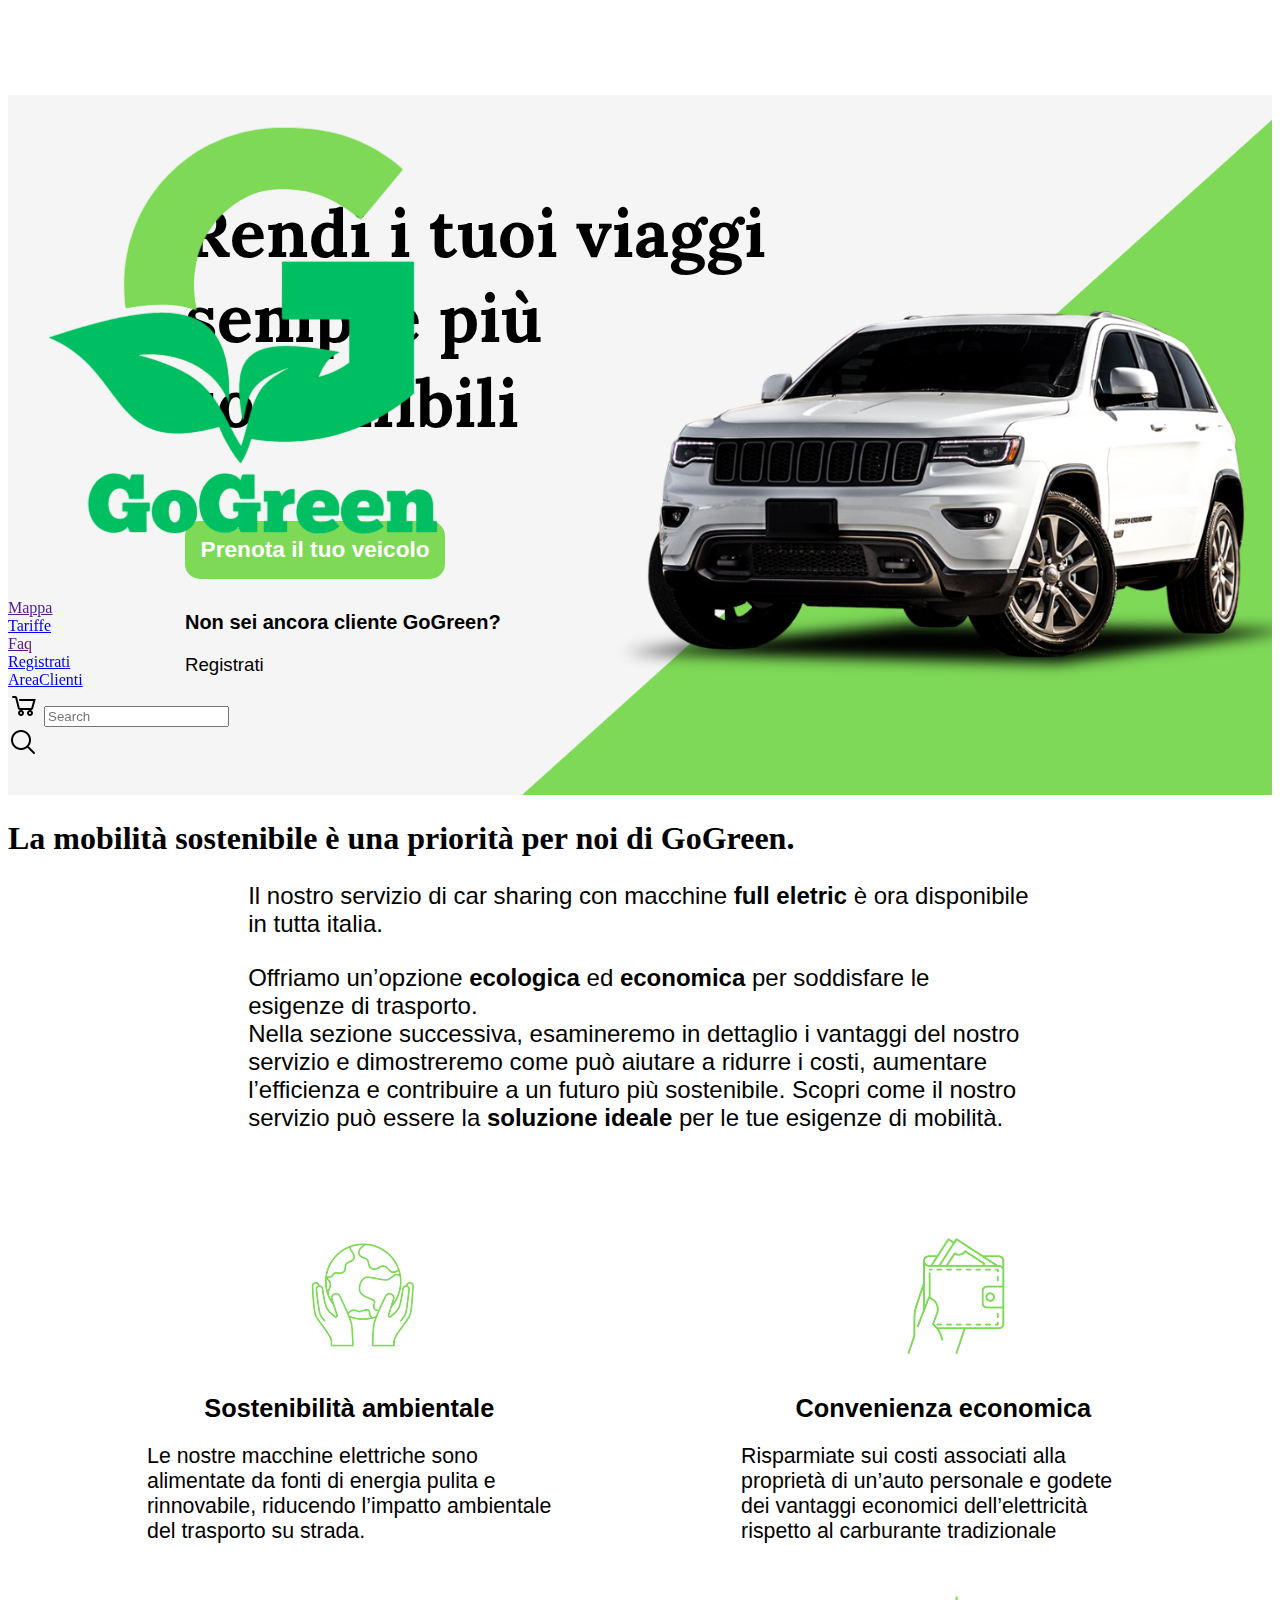
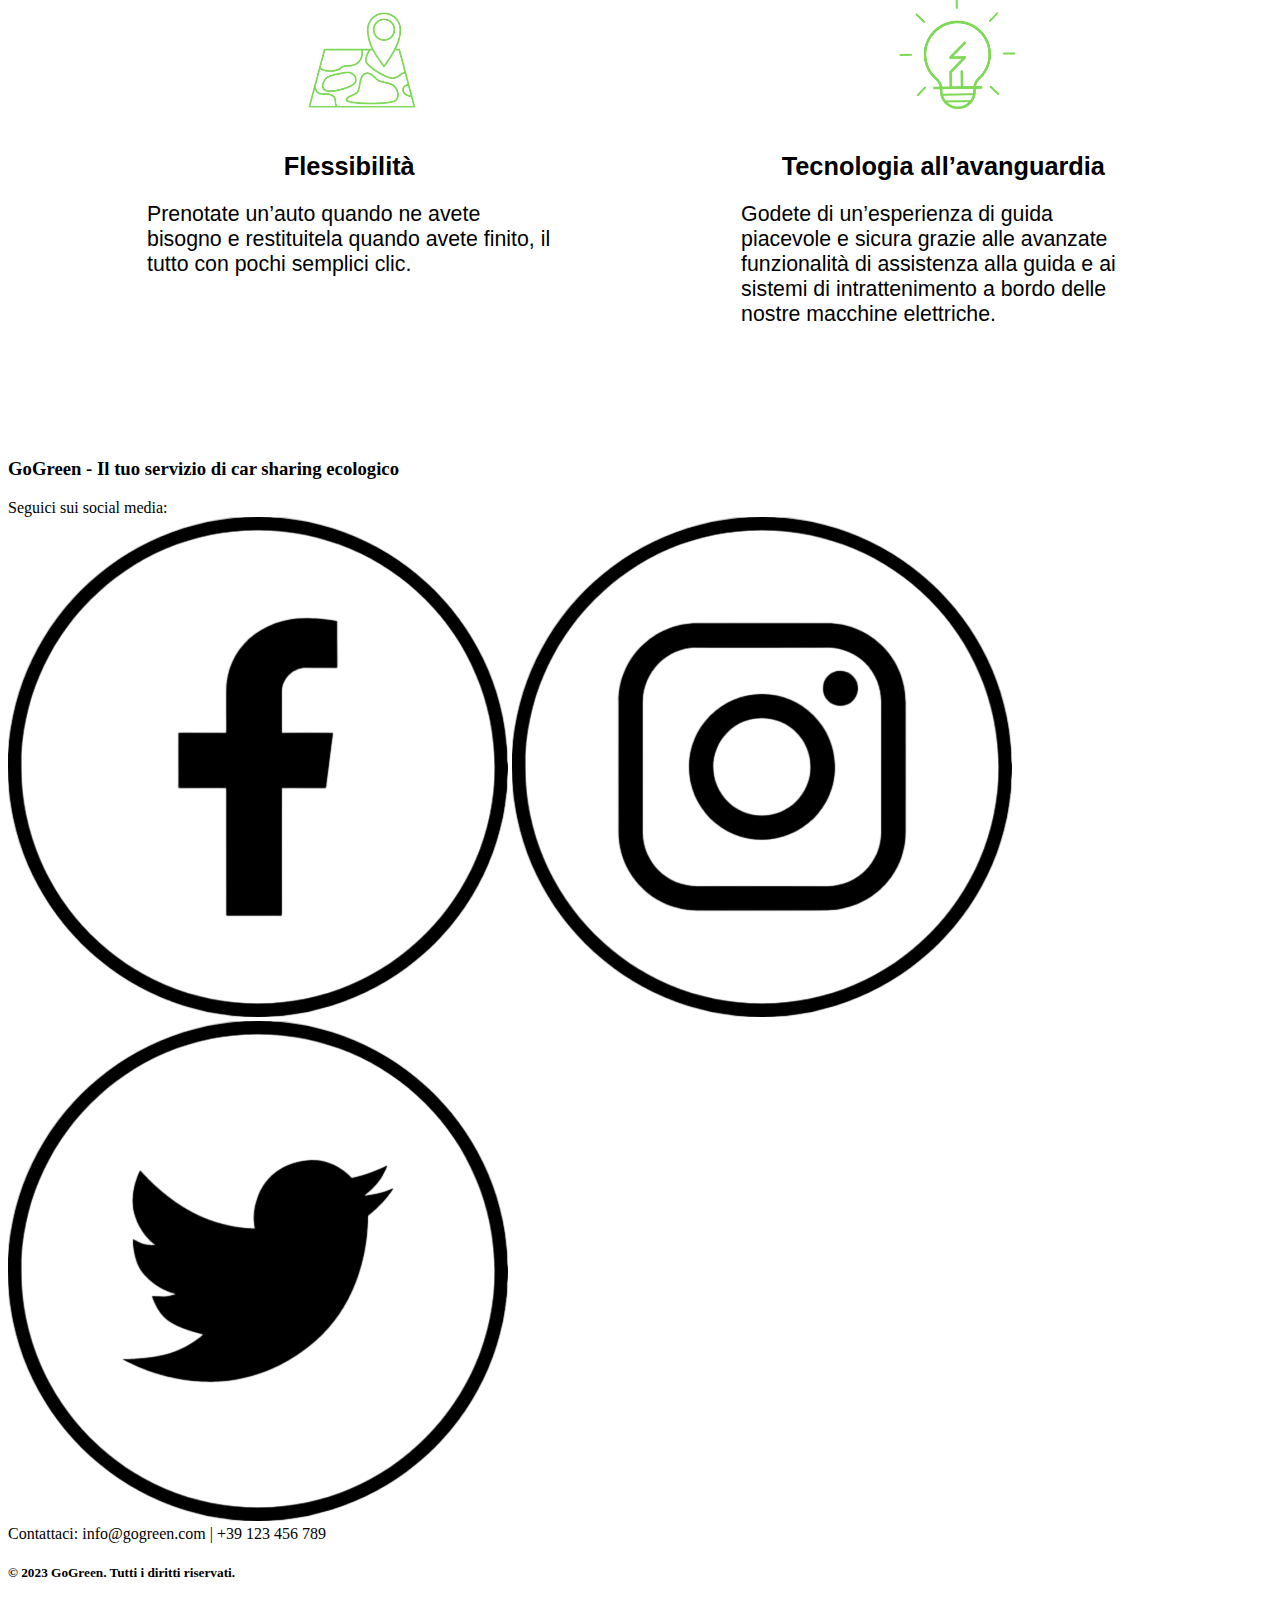
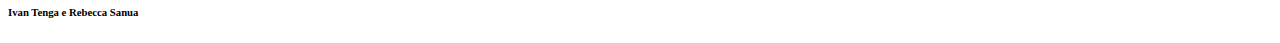
<file: html/index.html>
<!DOCTYPE html>
<html lang="it">
<head>
    <meta charset="UTF-8">
    <meta http-equiv="X-UA-Compatible" content="IE=edge">
    <meta name="viewport" content="width=device-width, initial-scale=1.0">
    <link rel="stylesheet" type="text/css" href="//fonts.googleapis.com/css?family=Lora" />
    <title>GoGreen</title>
    <link rel="stylesheet" href="../css/index.css">
    <link rel="icon" href="../res/GoGreen-vuoto.png">
    <script src="https://code.jquery.com/jquery-1.10.2.js"></script>
</head>
<body>
    <div id="header-placeholder"></div>
    <script>
        $(function(){$("#header-placeholder").load("../html/components/header.html");});
    </script>
    <div class="MidPage">
        <div id="Motto">
            <h1>Rendi i tuoi viaggi sempre più <br> sostenibili</h1>
            <button onclick="myFunction()" id="Prenota">Prenota il tuo veicolo</button>
            <h3>Non sei ancora cliente GoGreen?</h3>
            <a href=" "> Registrati </a>
        </div>
    </div>
    <article>
        <h1>La mobilità sostenibile è una priorità per noi di GoGreen.</h1>
        <p> Il nostro servizio di car sharing con macchine <b>full eletric</b> è ora disponibile in tutta italia. </p>
        <p>Offriamo un’opzione <b>ecologica</b> ed <b>economica</b> per soddisfare le esigenze di trasporto. <br> Nella sezione successiva, esamineremo in dettaglio i vantaggi del nostro servizio e dimostreremo come può aiutare a ridurre i costi, aumentare l’efficienza e contribuire a un futuro più sostenibile. Scopri come il nostro servizio può essere la <b>soluzione ideale</b> per le tue esigenze di mobilità.</p>
        <section>
            <div class="iconePrimaLinea">
                <img src="../res/icone/3.png">
                <h2>Sostenibilità ambientale</h2>
                <p>Le nostre macchine elettriche sono alimentate da fonti di energia pulita e rinnovabile, riducendo l’impatto ambientale del trasporto su strada.</p>
            </div>
            <div class="iconePrimaLinea">
                <img src="../res/icone/2.png">
                <h2>Convenienza economica</h2>
                <p>Risparmiate sui costi associati alla proprietà di un’auto personale e godete dei vantaggi economici dell’elettricità rispetto al carburante tradizionale</p>
            </div>
            <div class="iconeSecondaLinea">
                <img src="../res/icone/4.png">
                <h2>Flessibilità</h2>
                <p>Prenotate un’auto quando ne avete bisogno e restituitela quando avete finito, il tutto con pochi semplici clic.</p>
            </div>
            <div class="iconeSecondaLinea">
                <img src="../res/icone/1.png">
                <h2>Tecnologia all’avanguardia</h2>
                <p>Godete di un’esperienza di guida piacevole e sicura grazie alle avanzate funzionalità di assistenza alla guida e ai sistemi di intrattenimento a bordo delle nostre macchine elettriche.</p>
            </div>
        </section>
    </article>
    <footer>
        <h3>GoGreen - Il tuo servizio di car sharing ecologico</h3>
        <p>
            Seguici sui social media: <br> <img src="../res/iconeSocial/1.png"> <img src="../res/iconeSocial/2.png"> <img src="../res/iconeSocial/3.png"> 
            <br>
            Contattaci: info@gogreen.com | +39 123 456 789
            <h5> © 2023 GoGreen. Tutti i diritti riservati.</h5>
            <h6>Ivan Tenga e Rebecca Sanua</h6>
        </p>
    </footer>
    <script>
        function myFunction() {
            var element = document.getElementById("Prenota");
            element.style.transform ="scale(0.95)";
            setTimeout(function() {
                element.style.transform = "";
            }, 150);
        }
        </script>
</body>
</html>
</file>
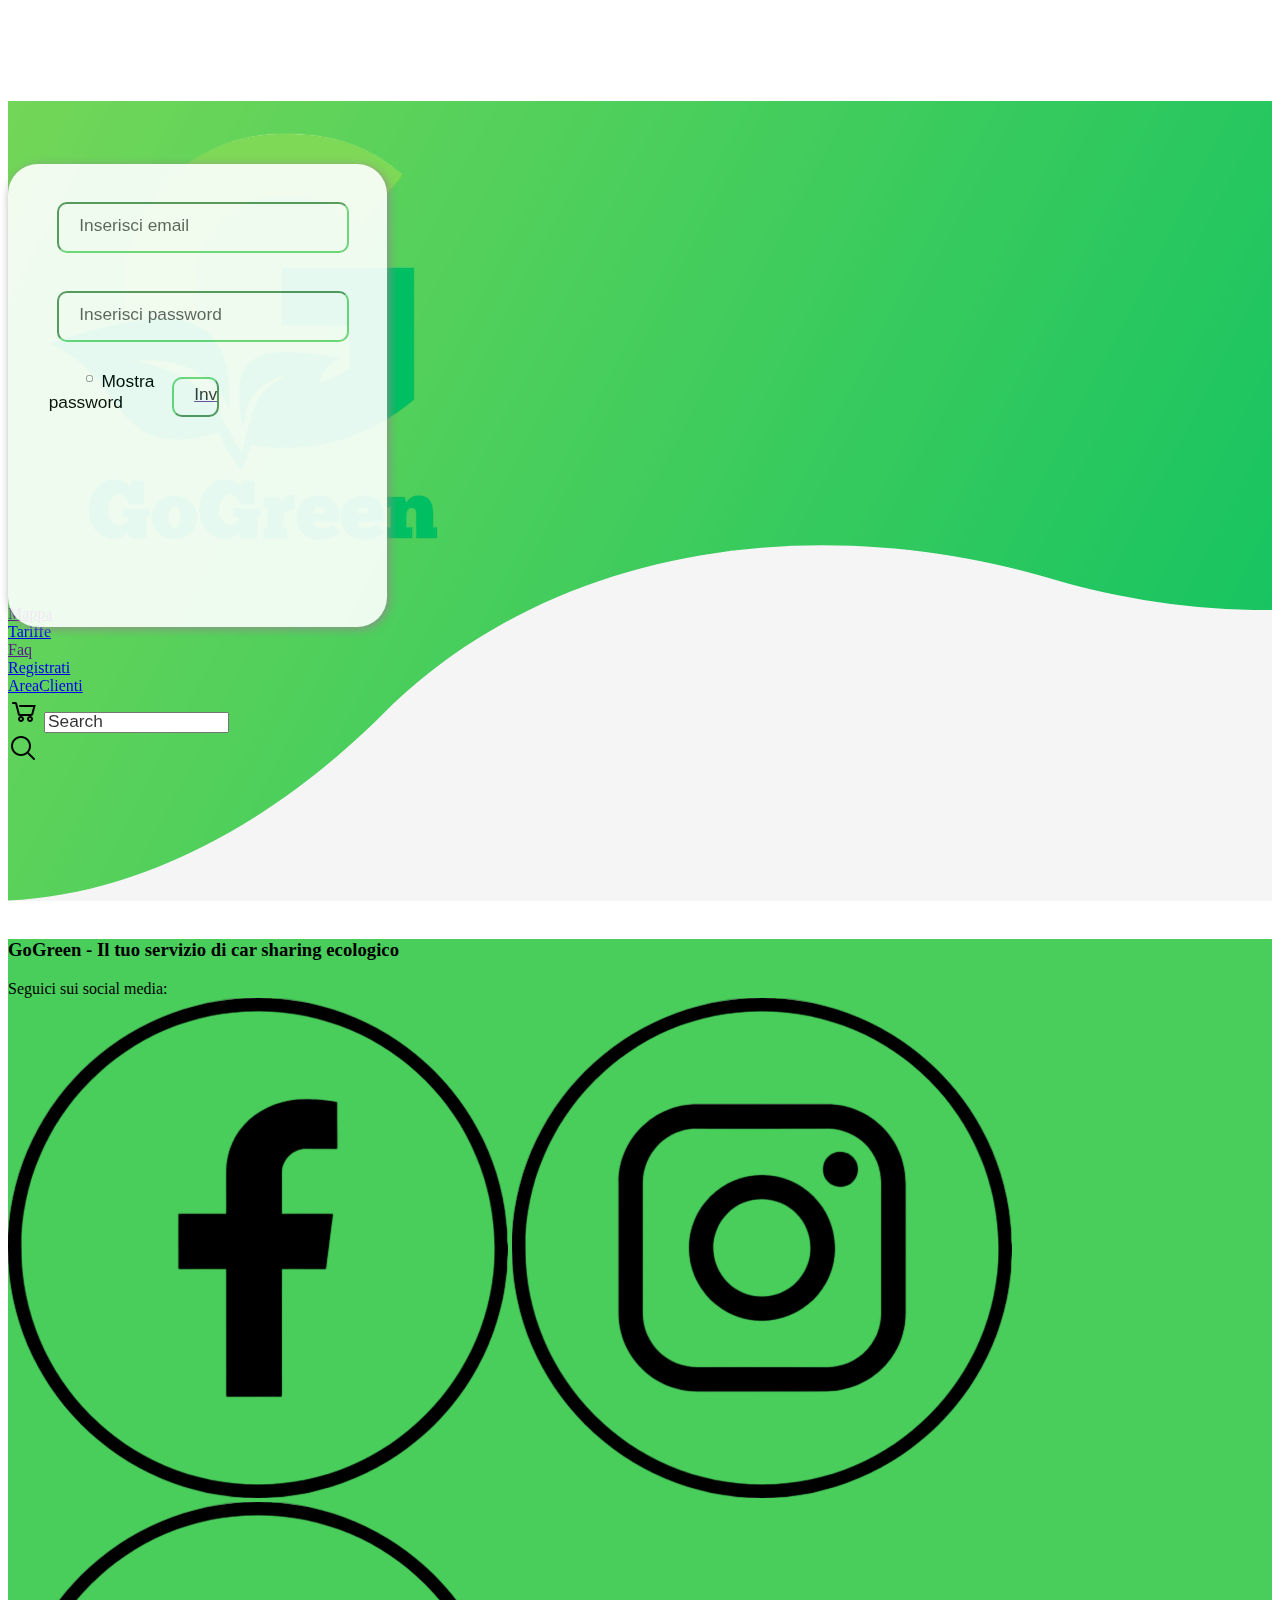
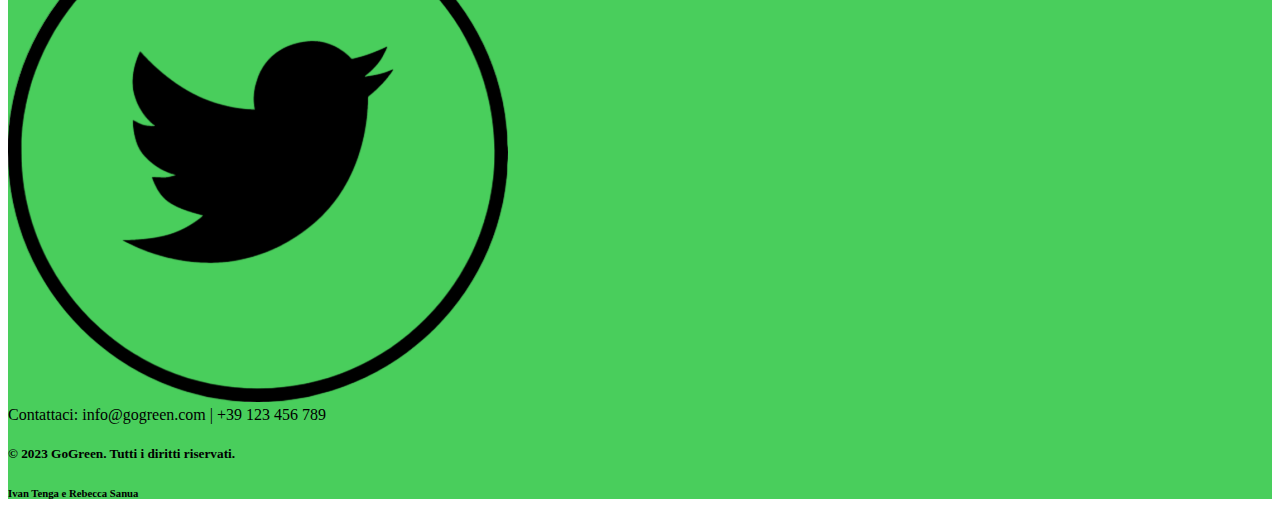
<file: html/areaClienti.html>
<!DOCTYPE html>
<html lang="it">
<head>
    <meta charset="UTF-8">
    <meta http-equiv="X-UA-Compatible" content="IE=edge">
    <meta name="viewport" content="width=device-width, initial-scale=1.0">
    <link rel="stylesheet" type="text/css" href="//fonts.googleapis.com/css?family=Lora" />
    <title>GoGreen</title>
    <link rel="stylesheet" href="../css/index.css">
    <link rel="stylesheet" href="../css/areaClienti.css">
    <link rel="icon" href="../res/GoGreen-vuoto.png">
    <script src="https://code.jquery.com/jquery-1.10.2.js"></script>
</head>
<body>
    <div id="header-placeholder"></div>
    <script>
        $(function(){
          $("#header-placeholder").load("../html/components/header.html");
        });
    </script>
    <section>
        <form>
            <input type="email" id="email" name="email" placeholder="Inserisci email" required oninvalid="this.setCustomValidity('Il campo è obbligatorio')" required pattern="^[a-zA-Z0-9._%+-]+@[a-zA-Z0-9.-]+.(com|it|org|net|edu|gov|mil|biz|info|io|me|tv|co)$">
            <input type="password" id="pass" name="pass" placeholder="Inserisci password" required pattern="^(?=.*\d)(?=.*[a-z])(?=.*[A-Z])(?=.*[!@#$%^&*()_+,-.;'/?[\]{}|`~=:]).{8,}$" title="La password deve contenere almeno un numero, una lettera maiuscola, una lettera minuscola, un carattere speciale e minimo 8 caratteri">
            <p id="show-password"><input type="checkbox" onclick="myFunction()"> Mostra password</p>
            <p><a id="linkInvio" href=""><input id="invia" type="submit" value="Invia"></a></p>
            <script>
                function myFunction() {
                    var x = document.getElementById("pass");
                    if ( x.type === "password") {x.type = "text";} 
                    else {x.type = "password";}
                }
                document.getElementById("email").addEventListener("input", function() {
                    this.setCustomValidity("");
                });
            </script>
        </form>
    </section>
    <footer>
        <h3>GoGreen - Il tuo servizio di car sharing ecologico</h3>
        <p>
            Seguici sui social media: <br> <img src="../res/iconeSocial/1.png"> <img src="../res/iconeSocial/2.png"> <img src="../res/iconeSocial/3.png"> 
            <br>
            Contattaci: info@gogreen.com | +39 123 456 789
            <h5> © 2023 GoGreen. Tutti i diritti riservati.</h5>
            <h6> Ivan Tenga e Rebecca Sanua </h6>
        </p>
    </footer>
</body>
</html>
</file>
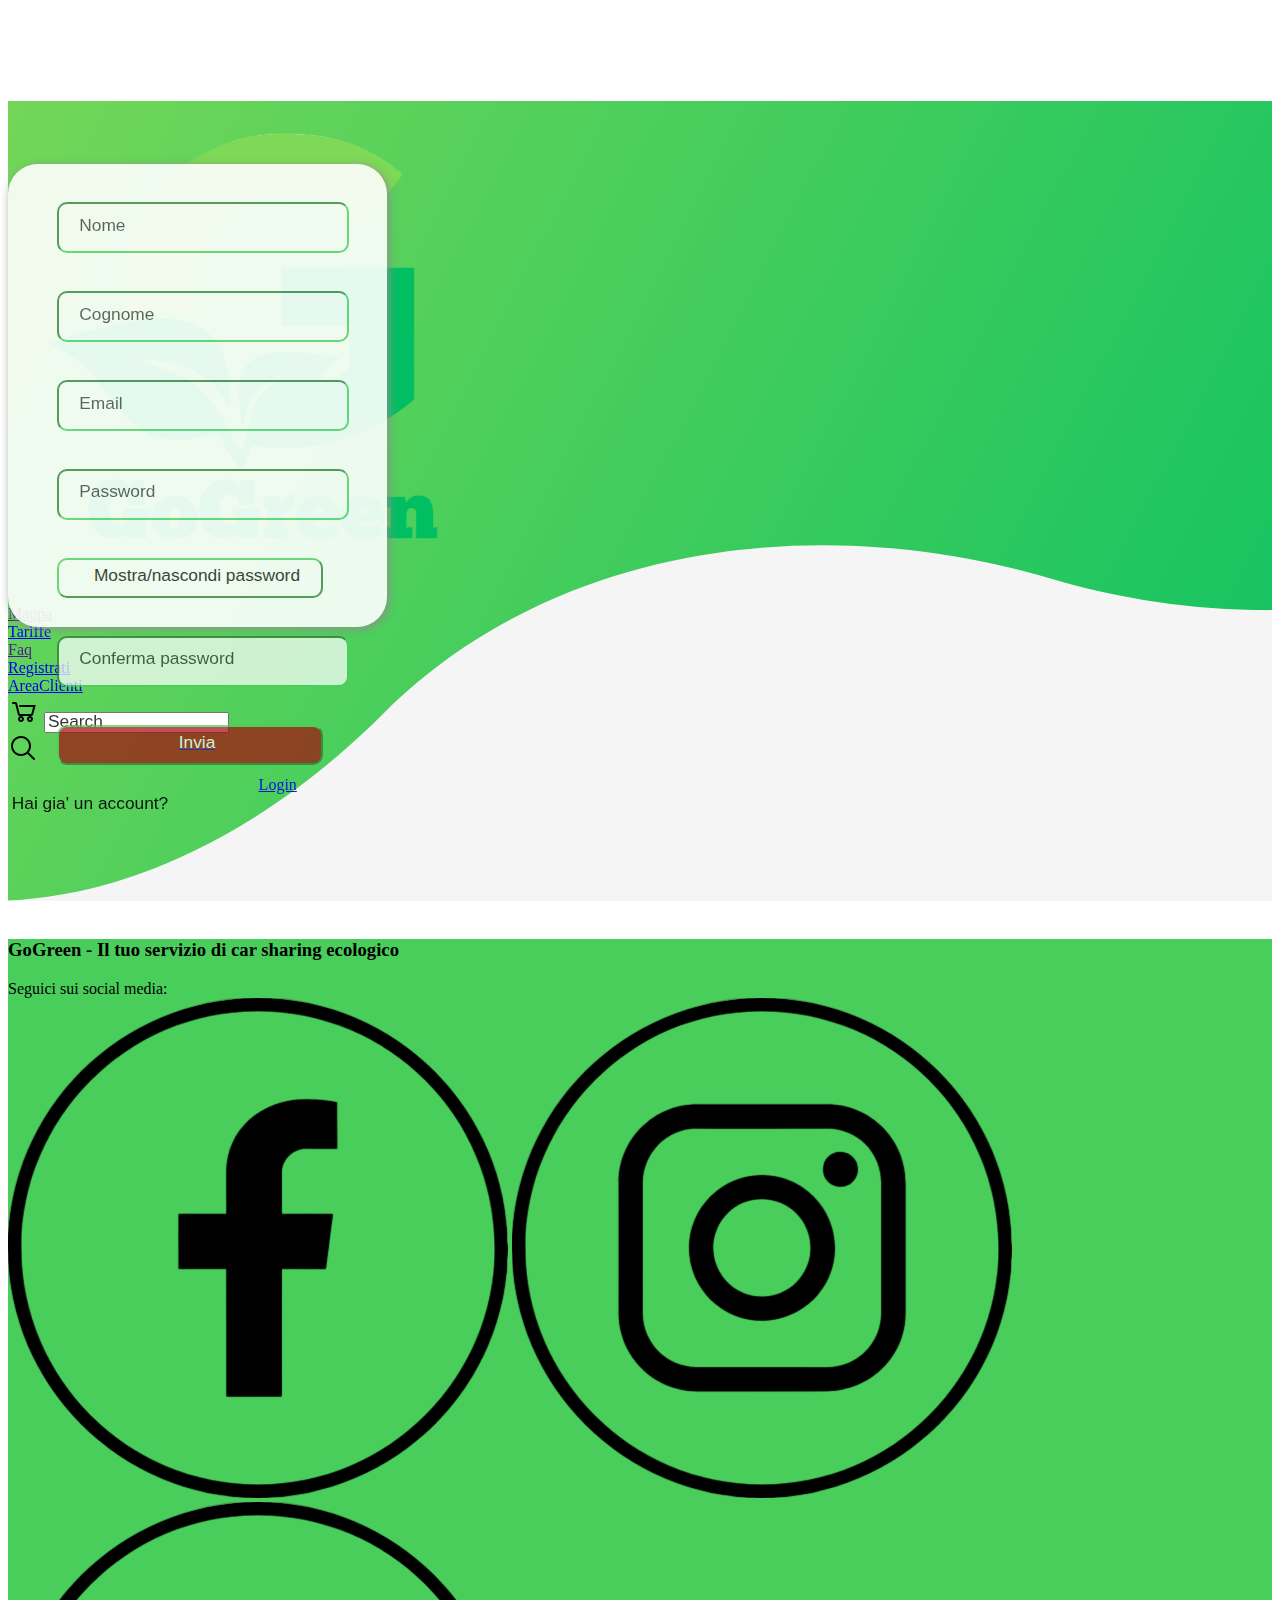
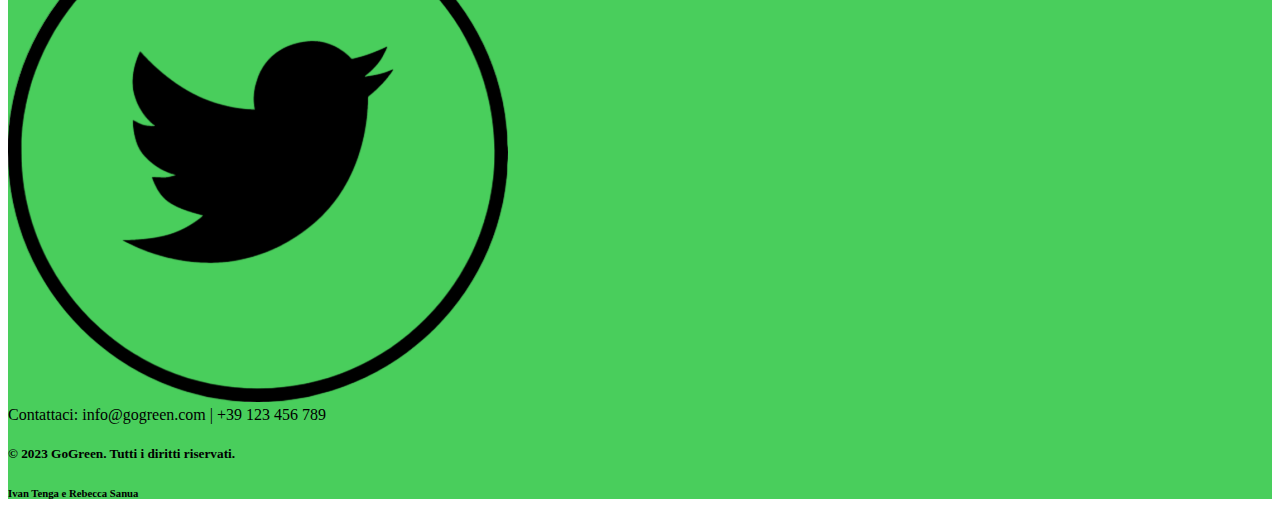
<file: html/Registrazone.html>
<!DOCTYPE html>
<html lang="it">
<head>
    <meta charset="UTF-8">
    <meta http-equiv="X-UA-Compatible" content="IE=edge">
    <meta name="viewport" content="width=device-width, initial-scale=1.0">
    <link rel="stylesheet" type="text/css" href="//fonts.googleapis.com/css?family=Lora" />
    <title>GoGreen</title>
    <link rel="stylesheet" href="../css/index.css">
    <link rel="stylesheet" href="../css/areaClienti.css">
    <link rel="icon" href="../res/GoGreen-vuoto.png">
    <script src="https://code.jquery.com/jquery-1.10.2.js"></script>
</head>
<body>
    <div id="header-placeholder"></div>
    <script>
        $(function(){
          $("#header-placeholder").load("../html/components/header.html");
        });
    </script>
    <section>
        <form action="../scripts/action.php" method="post">
            <input type="text" id="firstname" name="firstname" placeholder="Nome" required>
            <input type="text" id="lastname" name="lastname" placeholder="Cognome" required>
            <input type="email" id="email" name="email" placeholder="Email" required pattern="^[a-zA-Z0-9._%+-]+@[a-zA-Z0-9.-]+.(com|it|org|net|edu|gov|mil|biz|info|io|me|tv|co)$">
            <input type="password" id="pass" name="pass" placeholder="Password" required pattern="^(?=.*\d)(?=.*[a-z])(?=.*[A-Z])(?=.*[!@#$%^&*()_+,-.;'/?[\]{}|`~=:]).{8,}$" title="La password deve contenere almeno un numero, una lettera maiuscola, una lettera minuscola, un carattere speciale e minimo 8 caratteri">
            <input type="button" onclick="showPwd()" value="Mostra/nascondi password">
            <input type="password" id="confirm" name="confirm" placeholder="Conferma password" required>
            <span id="error-message"></span>

            <script>
                function showPwd() {
                    var input = document.getElementById('pass');
                    if (input.type === "password") {
                         input.type = "text";
                     } else {
                    input.type = "password";
                  }
                }
                const passwordInput = document.getElementById('pass');
                const confirmPasswordInput = document.getElementById('confirm');
                const errorMessage = document.getElementById('error-message');

                confirmPasswordInput.addEventListener('input', function() {
                if (passwordInput.value !== confirmPasswordInput.value) {
                    errorMessage.textContent = 'Le password non coincidono';
                } else {
                    errorMessage.textContent = '';
                }
                });
            </script>
            
            <a href="informazioni.html"><input style="background-color: rgb(165, 14, 14); color: white;" type="submit" value="Invia"></a>
            
            <p>Hai gia' un account? </p>
            <a href="login.html">Login</a>
        </form>
    </section>
    <footer>
        <h3>GoGreen - Il tuo servizio di car sharing ecologico</h3>
        <p>
            Seguici sui social media: <br> <img src="../res/iconeSocial/1.png"> <img src="../res/iconeSocial/2.png"> <img src="../res/iconeSocial/3.png"> 
            <br>
            Contattaci: info@gogreen.com | +39 123 456 789
            <h5> © 2023 GoGreen. Tutti i diritti riservati.</h5>
            <h6> Ivan Tenga e Rebecca Sanua </h6>
        </p>
    </footer>
</body>
</html>
</file>
<file: css/index.css>
header{
    position: fixed;
}
.MidPage{
    margin-top:7.5%;
    background-image: url(../res/sfondo-auto.png);
    background-repeat: no-repeat;
    background-size: cover;
    background-position:50%;
    width: 100%;
    height:700px;
    display: flex;
    flex-direction: row;
}

#Motto{
    width:50%;
    margin-left:14%;
}

#Motto h1{
    margin-top:15%;
    font-size: 50pt;
    font-family: Lora;
    font-weight: bold;
}

#Motto h3{
    margin-top:5%;
    font-family: "Open Sans", sans-serif;
    font-size: 15pt;
    color:black; 
    font-weight: bold;
}

#Motto a{

    text-decoration: none;
    margin-top:5%;
    font-family: "Open Sans", sans-serif;
    font-size: 14pt;
    color:hsl(0, 0%, 0%);
}

#Motto a:hover{
    color: #7ED957;
}

button{
    border-radius: 15px;
    background-color:#7ED957;
    border: 3px solid #7ED957;
    margin-top: 5%;
    padding:2%;
    color:white;
    font-weight: bold;
    font-size: 17pt;
    font-family: "Open Sans", sans-serif;
}

button:hover{
  color: #7ED957;
  background-color: rgb(255, 255, 255);
  border: 3px solid #7ED957;
}

article{
    margin-top:2%;
}

article h2{
    text-align: center;
    font-size: 30pt;
    font-family: Lora;
    font-weight: bold;
}

article p{
    padding-right:19%;
    padding-left:19%;
    margin-top:2%;
    font-size: 18pt;
    font-family: "Open Sans", sans-serif;
}

section{
    margin-top:8%;
    margin-bottom: 2%;
    height:800px;
}

section img{
    width: 25%;
    margin-left:40%;
    margin-bottom:2%;
}

.iconePrimaLinea{
    float:left;
    width:40%;
    margin-left:7%;

}
.iconePrimaLinea h2{
    font-weight: bold;
    text-align: center;
    font-size: 19pt;
    font-family: "Open Sans", sans-serif;
}

.iconePrimaLinea p{
    font-size: 16pt;
    margin-top:2%;
    padding-left:10%;
    padding-right:10%;
    font-family: "Open Sans", sans-serif;
}

.iconeSecondaLinea{
    margin-top:2%;
    float:left;
    width:40%;
    margin-left:7%;

}
.iconeSecondaLinea h2{
    font-weight: bold;
    text-align: center;
    font-size: 19pt;
    font-family: "Open Sans", sans-serif;
}

.iconeSecondaLinea p{
    font-size: 16pt;
    margin-top:2%;
    padding-left:10%;
    padding-right:10%;
    font-family: "Open Sans", sans-serif;
}
</file>
<file: css/areaClienti.css>
section{ 
    display: block;
    background-image:url(../res/registrazione2.png);
    background-repeat: no-repeat;
    background-size: cover;
    width: 100%;
    height:300px;
    display: flex;
    flex-direction: row;
    height:800px;
    margin-bottom: 3%;
}

aside{
    width:50%;
    float:left;
    margin-top:5%;
    padding-left:10%;
    font-family: Lora;
    font-weight: bold;
}

aside h2{
    font-size: 50pt;
}
aside h3{
    font-size: 40pt;
}
aside h4{
    margin-top:5%;
    font-family: "Open Sans", sans-serif;
    font-size: 15pt;
    color:black; 
    font-weight: bold;
}

aside  p{
    color:black;
    font-weight: normal;
    margin-top:2%;
    font-family: "Open Sans", sans-serif;
    font-size: 13pt; 
}
aside a{
    text-decoration: none;
    margin-top:5%;
    font-family: "Open Sans", sans-serif;
    font-size: 14pt;
    color:hsl(0, 0%, 0%);
}

aside a:hover{
    color: #f5f5f5;
    opacity: 90%;
}

form h1{
    font-family: "Open Sans", sans-serif;
    font-size: 25pt;
    margin-top:10%;
    margin-bottom: 10%;
}

form {
    float:left;
    padding-bottom:5%;
    border-radius: 30px;
    box-shadow: 2px 2px 10px rgb(145, 141, 141);
    background-color: rgb(255, 255, 255);
    opacity:90%;
    width:30%;
    height:50%;
    margin-top:5%;
    text-align: center;
}

form input {
    display:block;
    margin-left:13%;
    margin-top:10%;
    margin-bottom: 3%;
    width: 70%;
    height: 40px;
    background-color: white;
    opacity: 80%;
    padding-left: 20px;
    border-radius: 10px;
    border-color: #49ce5c;
    font-size: 13pt;
    padding-bottom: 6px;
}

form button{ 
    border-radius: 15px;
    border: 3px solid #49ce5c;
    color:white;
    font-weight: bold;
    font-family: "Open Sans", sans-serif;
    background-color: #49ce5c;
    text-decoration: none;
    display:block;
    font-size: 15pt;
    height: 40px;
    width: 45%;
    margin-top:20%;
    margin-left:25%;
}

form button:hover{
    border: 3px solid #49ce5c;
    background-color: #f5f5f5;
    color:#49ce5c;
}

input[type="email"]:focus, input[type="password"]:focus, input[type="text"]:focus {
  outline: none;
  box-shadow: 0px 0px 5px #7ED957;
}

input[type="checkbox"]{
    display: block;
    float:left;
    margin-top:1%;
    margin-left:50%;
    width:5%;
    height: 4%;
}

input::placeholder{
    font-family: "Open Sans", sans-serif;
    color: black;
    padding-top:6%;
    opacity: 80%;
    font-size: 13pt;
}
form p {
    margin-left:1%;
    float:left; 
    font-family: "Open Sans", sans-serif;
    font-size: 13pt;
    color: black;

}
footer{
    clear:both;
    background-color: #49ce5c;
}
</file>
